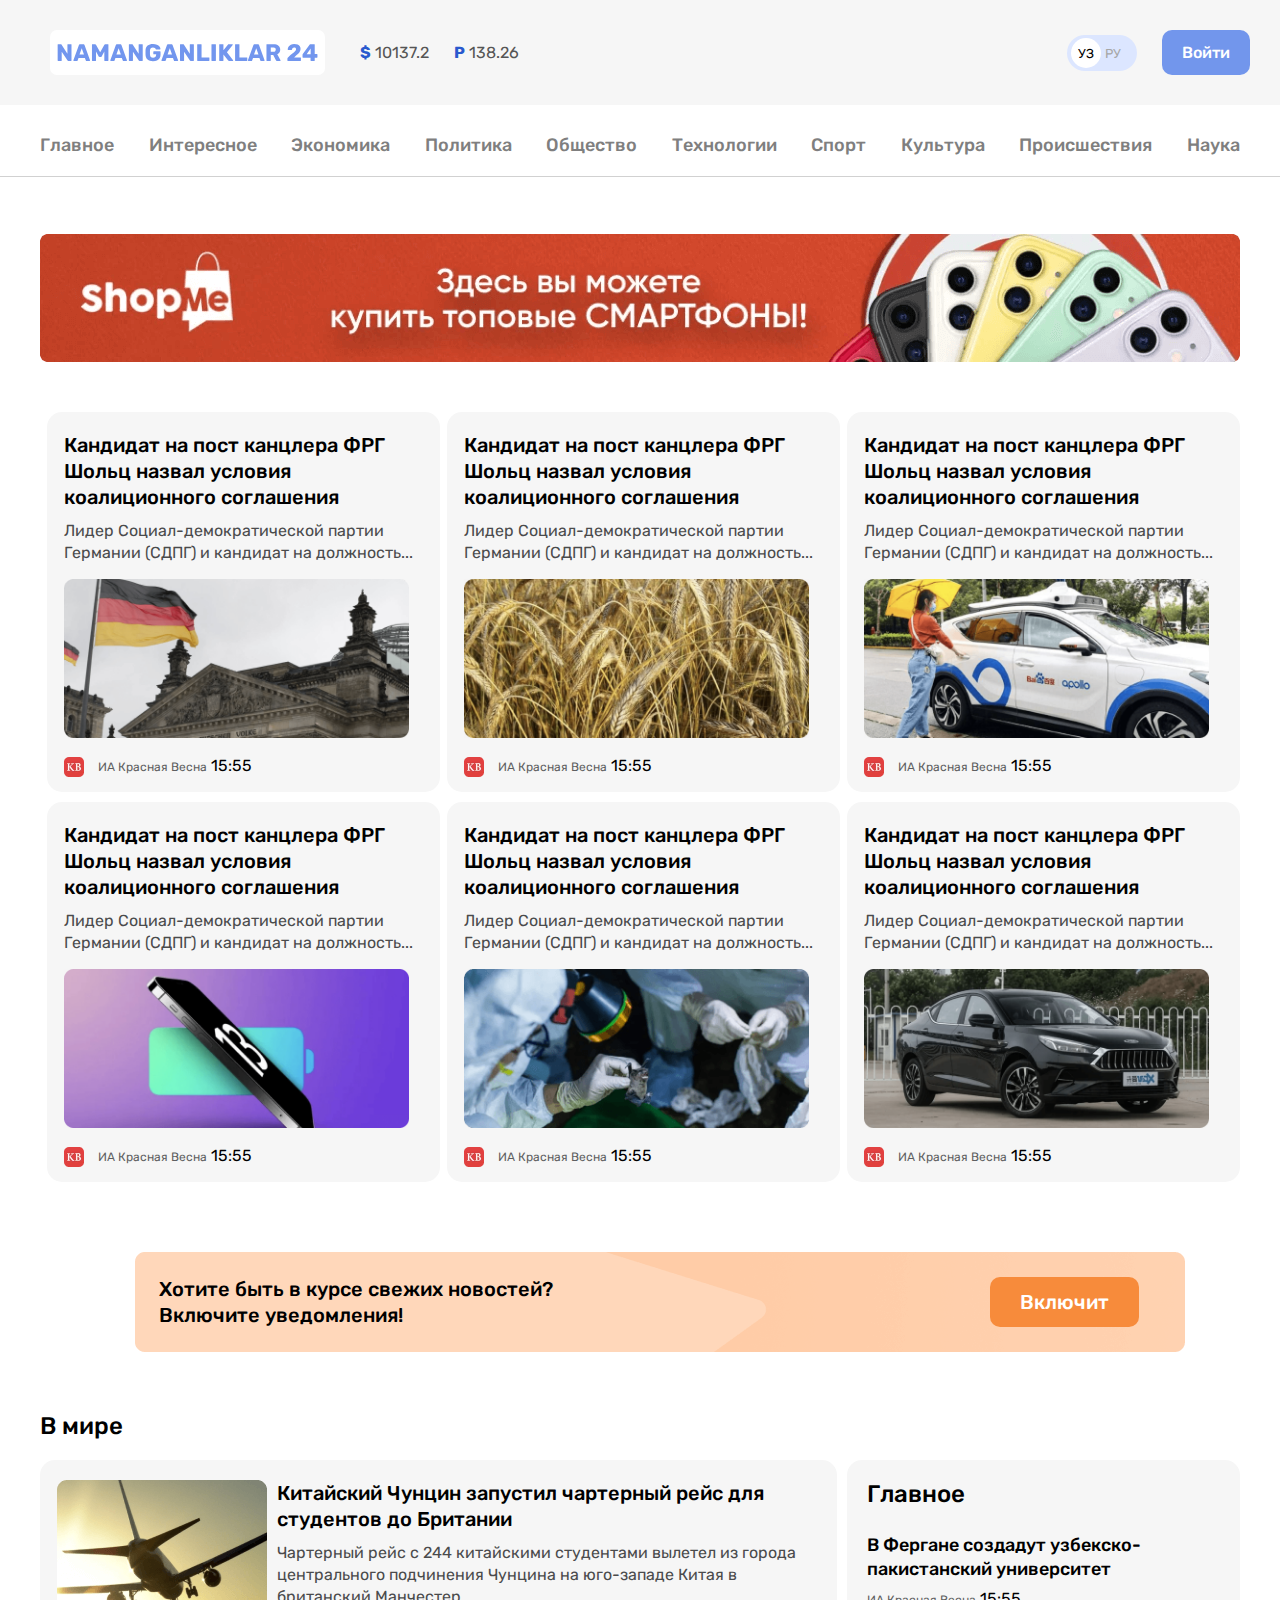
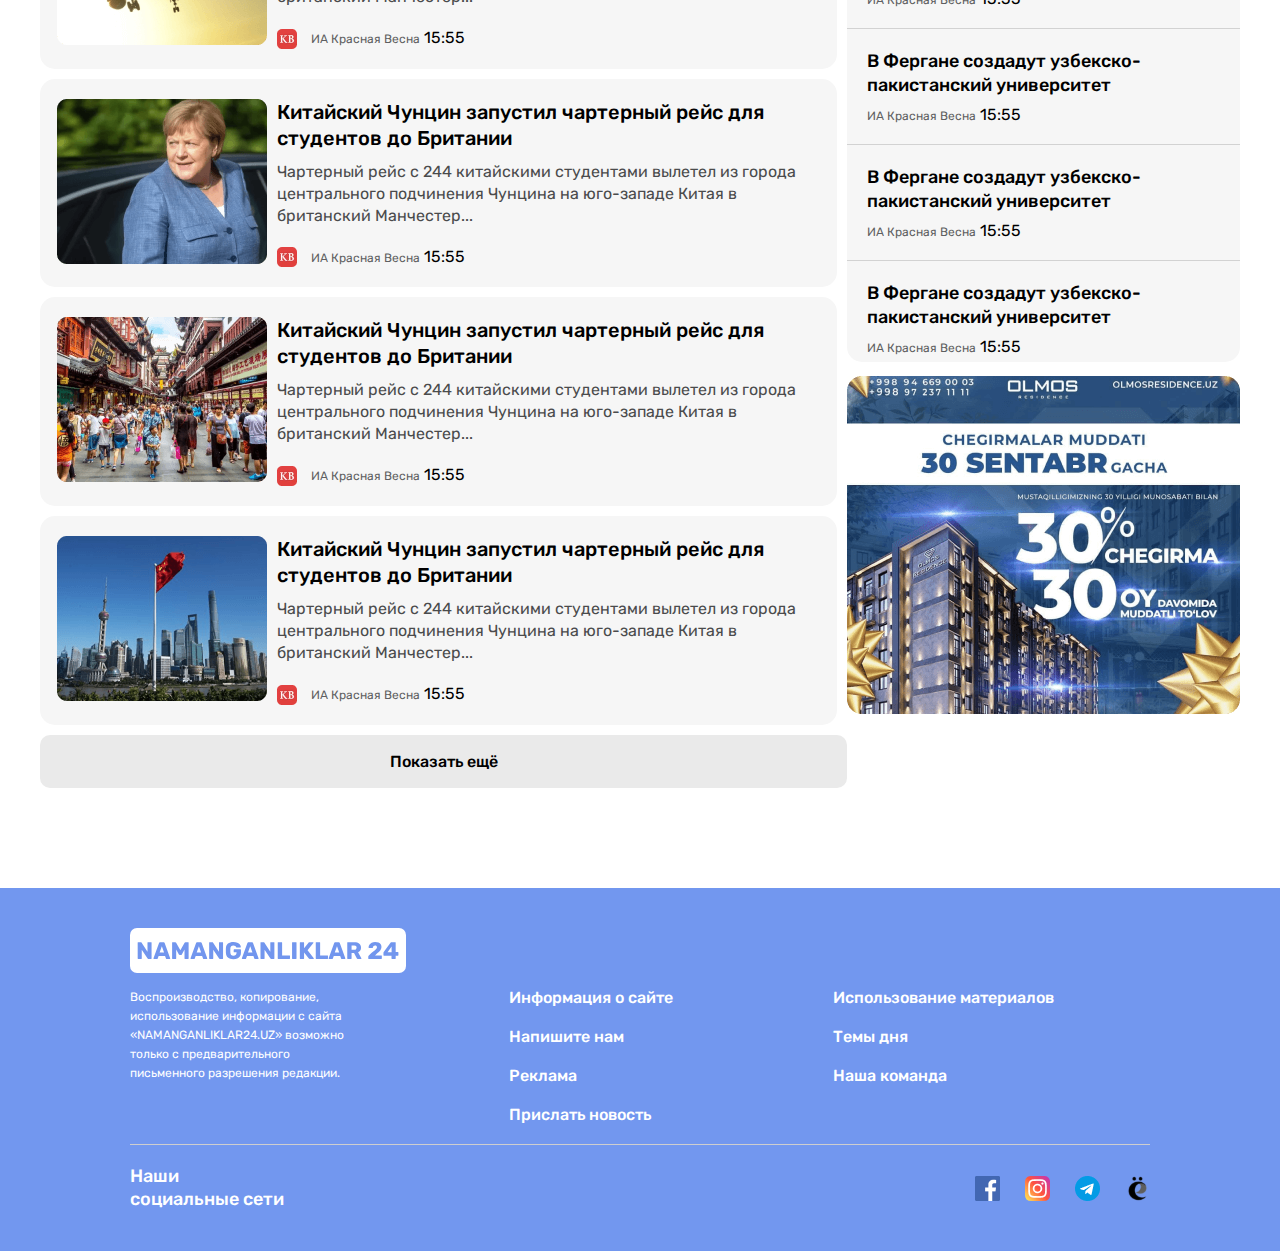
<file: index.html>
<!DOCTYPE html>
<html lang="en">

<head>
    <meta charset="UTF-8">
    <meta http-equiv="X-UA-Compatible" content="IE=edge">
    <meta name="viewport" content="width=device-width, initial-scale=1.0">
    <title>N24</title>
    <link rel="stylesheet" href="./css/namanganliklar.css">
</head>

<body>
    <h1 class="visually-hidden">Eng so'ngi yangiliklar bizning saytimizda</h1>
    <header class="header">
        <div class="header-top">
            <div class="container">
                <div class="header-top-inner">
                    <a href="./index.html" class="site-logo">
                        <img class="site-logo-img" src="./images/N24-logo.svg" width="276" height="45" alt="N24 site logo">
                    </a>
                    <ul class="currency-list">
                        <li class="currency-item">
                            <span class="currency-span">$</span> 10137.2
                        </li>
                        <li class="currency-item">
                            <span class="currency-span">P</span> 138.26
                        </li>
                    </ul>
                    <div class="languages">
                        <a class="languages-item active-languages" href="./index.html">УЗ</a>
                        <a class="languages-item" href="./index.html/ru">РУ</a>
                    </div>
                    <a class="login" href="#">Войти</a>
                </div>
            </div>
        </div>

        <div class="header-center">
            <nav>
                <div class="container">
                    <ol class="header-center-list">
                        <li class="header-center-item">
                            <a class="header-center-link" href="./index.html" target="_blank">Главное</a>
                        </li>
                        <li class="header-center-item">
                            <a class="header-center-link" href="./list.html" target="_blank">Интересное</a>
                        </li>
                        <li class="header-center-item">
                            <a class="header-center-link" href="./article.html" target="_blank">Экономика</a>
                        </li>
                        <li class="header-center-item">
                            <a class="header-center-link" href="./contact.html">Политика</a>
                        </li>
                        <li class="header-center-item">
                            <a class="header-center-link" href="#">Общество</a>
                        </li>
                        <li class="header-center-item">
                            <a class="header-center-link" href="#">Технологии</a>
                        </li>
                        <li class="header-center-item">
                            <a class="header-center-link" href="#">Спорт</a>
                        </li>
                        <li class="header-center-item">
                            <a class="header-center-link" href="#">Культура</a>
                        </li>
                        <li class="header-center-item">
                            <a class="header-center-link" href="#">Происшествия</a>
                        </li>
                        <li class="header-center-item">
                            <a class="header-center-link" href="#">Наука</a>
                        </li>
                    </ol>
                </div>
            </nav>
        </div>
        <div class="header-bottom">
            <div class="container">
                <a href="https://www.kun.uz" target="-blank">
                    <img class="header-bottom-img" src="./images/optimize.png" width="1160" height="128" alt="shopme">
                </a>
            </div>
        </div>
    </header>

    <main>
        <section class="section">
            <h2 class="visually-hidden">bizning savdo dokonimiz</h2>
            <div class="container">
                <ul class="section-list">
                    <li class="section-item">
                        <h3 class="section-sub-title">Кандидат на пост канцлера ФРГ Шольц назвал условия коалиционного соглашения</h3>
                        <p class="section-text">Лидер Социал-демократической партии Германии (СДПГ) и кандидат на должность...</p>
                        <img class="section-inner-img" src="./images/image3.png" width="345" height="159" alt="germaniya bayrogi">
                        <div class="section-bottom">
                            <img class="span-img" src="./images/image7.png" width="20" height="20" alt="icon">
                            <span class="section-span">ИА Красная Весна</span>
                            <time datetime="2008-02-14 20:00">15:55</time>
                        </div>
                    </li>
                    <li class="section-item">
                        <h3 class="section-sub-title">Кандидат на пост канцлера ФРГ Шольц назвал условия коалиционного соглашения</h3>
                        <p class="section-text">Лидер Социал-демократической партии Германии (СДПГ) и кандидат на должность...</p>
                        <img class="section-inner-img" src="./images/image2.png" width="345" height="159" alt="germaniya bayrogi">
                        <div class="section-bottom">
                            <img class="span-img" src="./images/image7.png" width="20" height="20" alt="icon">
                            <span class="section-span">ИА Красная Весна</span>
                            <time datetime="2008-02-14 20:00">15:55</time>
                        </div>
                    </li>
                    <li class="section-item">
                        <h3 class="section-sub-title">Кандидат на пост канцлера ФРГ Шольц назвал условия коалиционного соглашения</h3>
                        <p class="section-text">Лидер Социал-демократической партии Германии (СДПГ) и кандидат на должность...</p>
                        <img class="section-inner-img" src="./images/image4.png" width="345" height="159" alt="germaniya bayrogi">
                        <div class="section-bottom">
                            <img class="span-img" src="./images/image7.png" width="20" height="20" alt="icon">
                            <span class="section-span">ИА Красная Весна</span>
                            <time datetime="2008-02-14 20:00">15:55</time>
                        </div>
                    </li>
                    <li class="section-item">
                        <h3 class="section-sub-title">Кандидат на пост канцлера ФРГ Шольц назвал условия коалиционного соглашения</h3>
                        <p class="section-text">Лидер Социал-демократической партии Германии (СДПГ) и кандидат на должность...</p>
                        <img class="section-inner-img" src="./images/image6.png" width="345" height="159" alt="germaniya bayrogi">
                        <div class="section-bottom">
                            <img class="span-img" src="./images/image7.png" width="20" height="20" alt="icon">
                            <span class="section-span">ИА Красная Весна</span>
                            <time datetime="2008-02-14 20:00">15:55</time>
                        </div>
                    </li>
                    <li class="section-item">
                        <h3 class="section-sub-title">Кандидат на пост канцлера ФРГ Шольц назвал условия коалиционного соглашения</h3>
                        <p class="section-text">Лидер Социал-демократической партии Германии (СДПГ) и кандидат на должность...</p>
                        <img class="section-inner-img" src="./images/image1.png" width="345" height="159" alt="germaniya bayrogi">
                        <div class="section-bottom">
                            <img class="span-img" src="./images/image7.png" width="20" height="20" alt="icon">
                            <span class="section-span">ИА Красная Весна</span>
                            <time datetime="2008-02-14 20:00">15:55</time>
                        </div>
                    </li>
                    <li class="section-item">
                        <h3 class="section-sub-title">Кандидат на пост канцлера ФРГ Шольц назвал условия коалиционного соглашения</h3>
                        <p class="section-text">Лидер Социал-демократической партии Германии (СДПГ) и кандидат на должность...</p>
                        <img class="section-inner-img" src="./images/image5.png" width="345" height="159" alt="germaniya bayrogi">
                        <div class="section-bottom">
                            <img class="span-img" src="./images/image7.png" width="20" height="20" alt="icon">
                            <span class="section-span">ИА Красная Весна</span>
                            <time datetime="2008-02-14 20:00">15:55</time>
                        </div>
                    </li>
                </ul>
            </div>
            <div class="v-kurse ">
                <div class="container ">
                    <div class="kurse">
                        <h4 class="v-kurse-title">Хотите быть в курсе свежих новостей?
                            <br> Включите уведомления!
                        </h4>
                        <a class="v-kurse-link " href=".">
                            Включит 
                        </a>
                    </div>
                </div>
            </div>
        </section>
        <section class="card">
            <div class="container">
                <h4 class="card-title">В мире</h4>
                <div class="card-inner">
                    <div class="card-right">
                        <ul class="card-right-list">
                            <li class="card-right-item">
                                <img class="card-img" src="./images/5.png" width="210" height="165" alt="samolyot">
                                <div class="right">
                                    <h4 class="card-inner-title"><a href="#" class="card-inner-title">Китайский Чунцин запустил чартерный рейс для студентов до Британии</a></h4>
                                    <p class="card-inner-text">Чартерный рейс с 244 китайскими студентами вылетел из города центрального подчинения Чунцина на юго-западе Китая в британский Манчестер...</p>
                                    <div class="div">
                                        <img class="span-img " src="./images/image7.png " width="20" height="20" alt="icon ">
                                        <span class="section-span">ИА Красная Весна</span>
                                        <time datetime="2008-02-14 20:00">15:55</time>
                                    </div>
                                </div>
                            </li>
                            <li class="card-right-item">
                                <img class="card-img" src="./images/imagee.png" width="210" height="165" alt="samolyot">
                                <div class="right">
                                    <h4 class="card-inner-title"><a href="#" class="card-inner-title">Китайский Чунцин запустил чартерный рейс для студентов до Британии</a></h4>
                                    <p class="card-inner-text">Чартерный рейс с 244 китайскими студентами вылетел из города центрального подчинения Чунцина на юго-западе Китая в британский Манчестер...</p>
                                    <div class="div">
                                        <img class="span-img " src="./images/image7.png " width="20" height="20" alt="icon ">
                                        <span class="section-span">ИА Красная Весна</span>
                                        <time datetime="2008-02-14 20:00">15:55</time>
                                    </div>
                                </div>
                            </li>
                            <li class="card-right-item">
                                <img class="card-img" src="./images/7.png" width="210" height="165" alt="samolyot">
                                <div class="right">
                                    <h4 class="card-inner-title"><a href="#" class="card-inner-title">Китайский Чунцин запустил чартерный рейс для студентов до Британии</a></h4>
                                    <p class="card-inner-text">Чартерный рейс с 244 китайскими студентами вылетел из города центрального подчинения Чунцина на юго-западе Китая в британский Манчестер...</p>
                                    <div class="div">
                                        <img class="span-img " src="./images/image7.png " width="20" height="20" alt="icon ">
                                        <span class="section-span">ИА Красная Весна</span>
                                        <time datetime="2008-02-14 20:00">15:55</time>
                                    </div>
                                </div>
                            </li>
                            <li class="card-right-item">
                                <img class="card-img" src="./images/yevropa.png" width="210" height="165" alt="samolyot">
                                <div class="right">
                                    <h4 class="card-inner-title"><a href="#" class="card-inner-title">Китайский Чунцин запустил чартерный рейс для студентов до Британии</a></h4>
                                    <p class="card-inner-text">Чартерный рейс с 244 китайскими студентами вылетел из города центрального подчинения Чунцина на юго-западе Китая в британский Манчестер...</p>
                                    <div class="div">
                                        <img class="span-img" src="./images/image7.png " width="20" height="20" alt="icon ">
                                        <span class="section-span ">ИА Красная Весна</span>
                                        <time datetime="2008-02-14 20:00">15:55</time>
                                    </div>
                                </div>
                            </li>
                        </ul>
                        <div class="card-right-bottom">
                            <a href="#" class="right-bottom">Показать ещё</a>
                        </div>
                    </div>
                    <div class="card-left">
                        <h4 class="card-left-title"><a href="#" class="card-left-title">Главное</a></h4>
                        <ul class="card-left-list">
                            <li class="card-left-item">
                                <a href="#" class="card-left-link">В Фергане создадут узбекско-пакистанский университет</a>
                                <div class="card-left-inner">
                                    <span class="section-span">ИА Красная Весна</span>
                                    <time datetime="2008-02-14 20:00">15:55</time>
                                </div>
                            </li>
                            <li class="card-left-item">
                                <a href="#" class="card-left-link">В Фергане создадут узбекско-пакистанский университет</a>
                                <div class="card-left-inner">
                                    <span class="section-span">ИА Красная Весна</span>
                                    <time datetime="2008-02-14 20:00">15:55</time>
                                </div>
                            </li>
                            <li class="card-left-item">
                                <a href="#" class="card-left-link">В Фергане создадут узбекско-пакистанский университет</a>
                                <div class="card-left-inner">
                                    <span class="section-span">ИА Красная Весна</span>
                                    <time datetime="2008-02-14 20:00">15:55</time>
                                </div>
                            </li>
                            <li class="card-left-item">
                                <a href="#" class="card-left-link">В Фергане создадут узбекско-пакистанский университет</a>
                                <div class="card-left-inner">
                                    <span class="section-span">ИА Красная Весна</span>
                                    <time datetime="2008-02-14 20:00">15:55</time>
                                </div>
                            </li>
                        </ul>
                        <div class="ccc">
                            <img class="img" src="./images/aksiya.png" alt="aksiya" width="393" height="338">
                        </div>
                    </div>
                </div>
            </div>
        </section>
    </main>
    <footer class="footer">
        <div class="container">
            <div class="footer-inner">
                <div class="footer-top">
                    <a href="./namanganliklar.html" class="site-logoo">
                        <img class="site-logo-imgg" src="./images/N24-logo.svg" width="276" height="45" alt="N24 site logo">
                    </a>
                </div>
                <div class="footer-center">
                    <div class="f-center-intro">
                        <p class="f-center-text">Воспроизводство, копирование, использование информации с сайта «NAMANGANLIKLAR24.UZ» возможно только с предварительного письменного разрешения редакции.
                        </p>
                    </div>
                    <ul class="f-center-list">
                        <li class="f-center-item">
                            <a class="center-link" href="#">
                                Информация о сайте
                            </a>
                        </li>
                        <li class="f-center-item">
                            <a class="center-link" href="#">
                                Напишите нам
                            </a>
                        </li>
                        <li class="f-center-item">
                            <a class="center-link" href="#">
                                Реклама
                            </a>
                        </li>
                        <li class="f-center-item">
                            <a class="center-link" href="#">
                                Прислать новость
                            </a>
                        </li>
                    </ul>
                    <ul class="f-center-list t">
                        <li class="f-center-item">
                            <a class="center-link" href="#">
                                Использование материалов
                            </a>
                        </li>
                        <li class="f-center-item">
                            <a class="center-link" href="#">
                                Темы дня
                            </a>
                        </li>
                        <li class="f-center-item">
                            <a class="center-link" href="#">
                                Наша команда
                            </a>
                        </li>
                    </ul>
                </div>
                <div class="footer-bottom">
                    <p class="f-bottom-text">Наши <br>социальные сети</p>
                    <ul class="f-bottom-list">
                        <li class="f-bottom-item">
                            <a href="" class="f-bottom-link">
                                <img src="./images/icon-facebook.png" width="25" height="25" alt="facebook icon" class="bottom-img">
                            </a>
                        </li>
                        <li class="f-bottom-item">
                            <a href="" class="f-bottom-link">
                                <img src="./images/icon-instagram.png" width="25" height="25" alt="facebook icon" class="bottom-img">
                            </a>
                        </li>
                        <li class="f-bottom-item">
                            <a href="" class="f-bottom-link">
                                <img src="./images/icon-telegram.png" width="25" height="25" alt="facebook icon" class="bottom-img">
                            </a>
                        </li>
                        <li class="f-bottom-item m">
                            <a href="" class="f-bottom-link">
                                <img src="./images/icon.svg" width="25" height="25" alt="facebook icon" class="bottom-img">
                            </a>
                        </li>
                    </ul>
                </div>
            </div>
        </div>
    </footer>
</body>

</html>
</file>
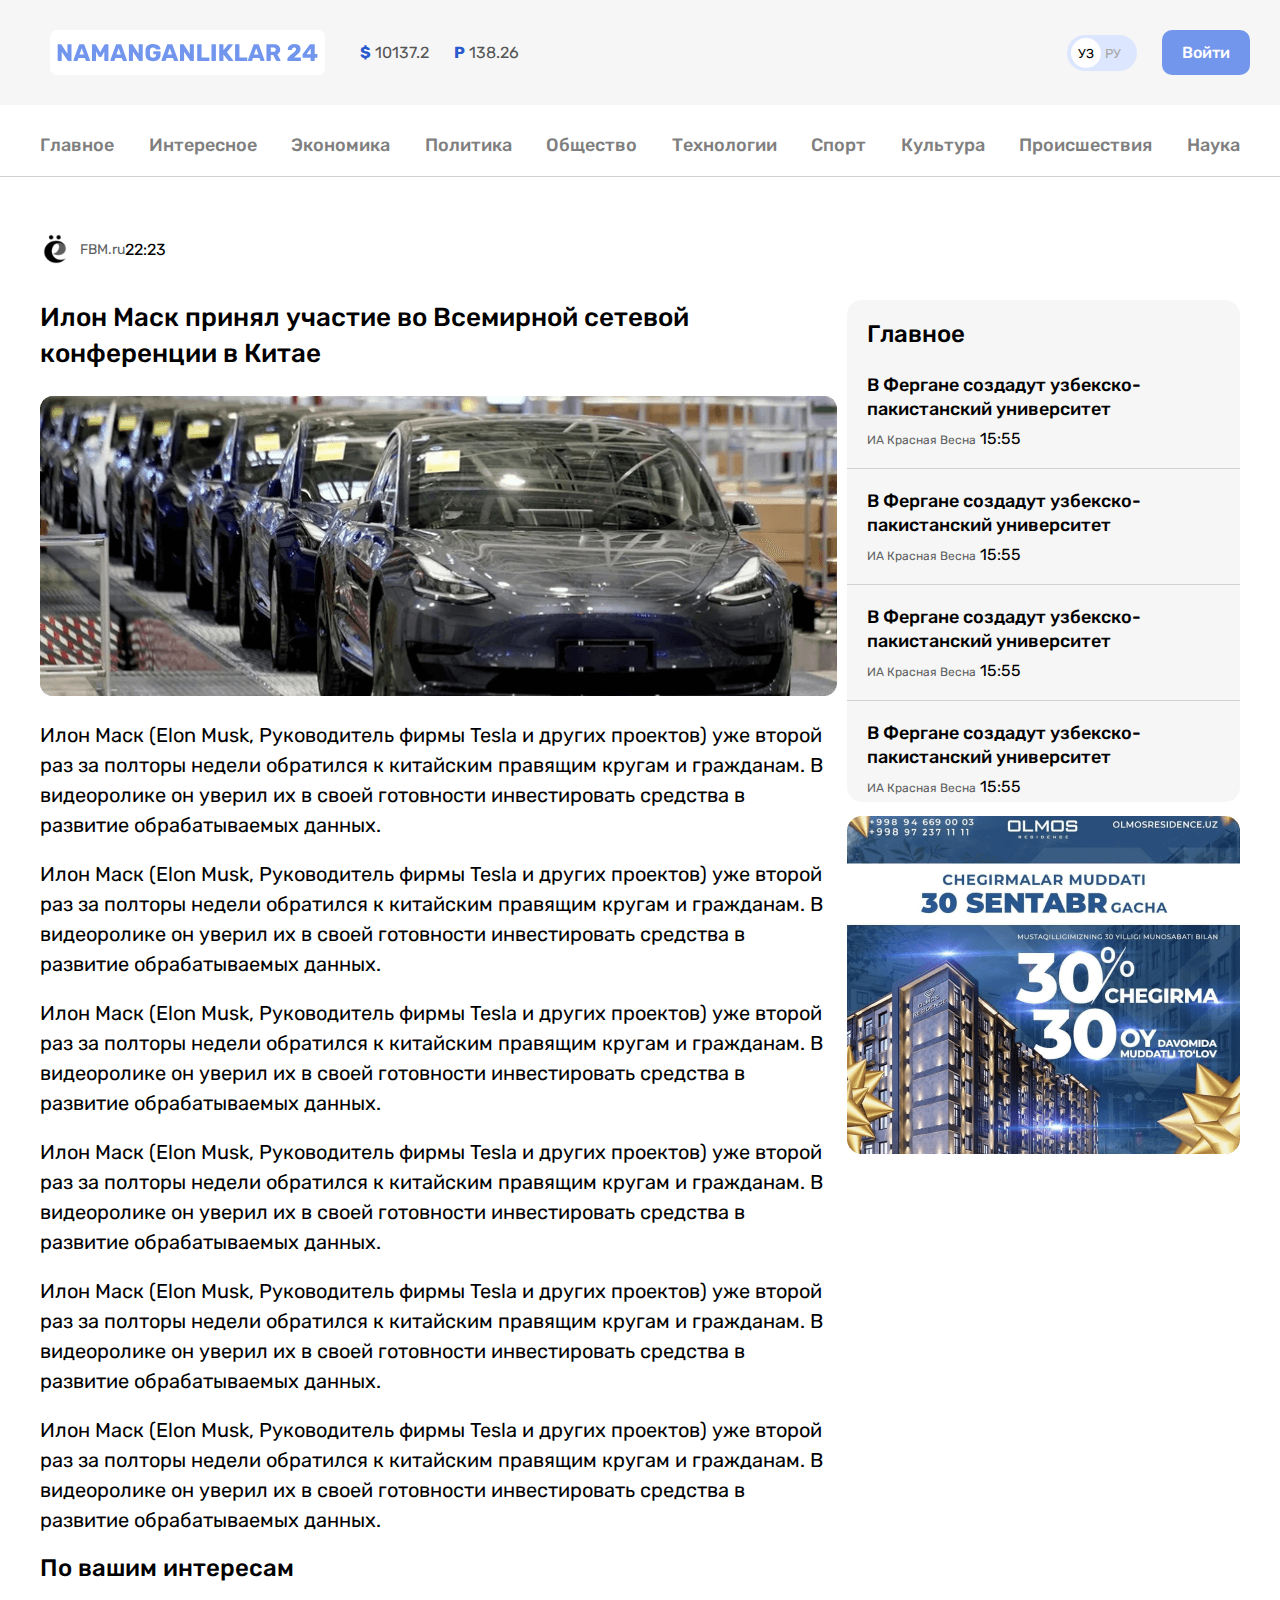
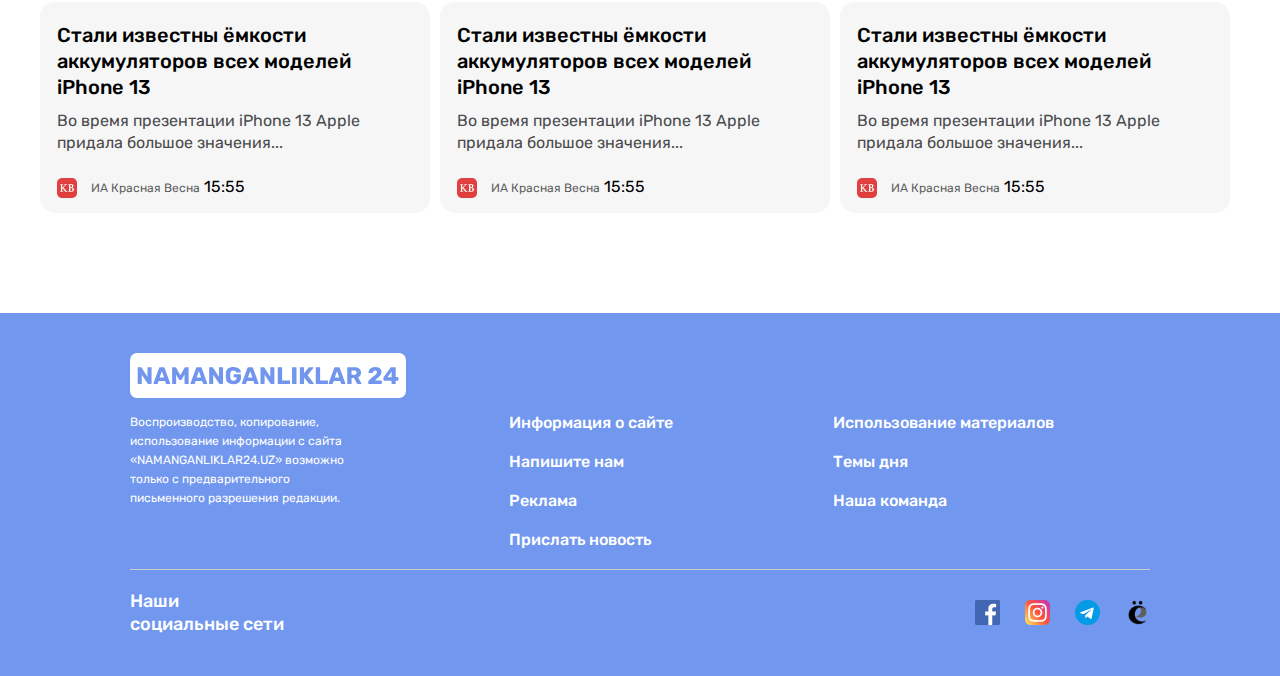
<file: article.html>
<!DOCTYPE html>
<html lang="en">

<head>
    <meta charset="UTF-8">
    <meta http-equiv="X-UA-Compatible" content="IE=edge">
    <meta name="viewport" content="width=device-width, initial-scale=1.0">
    <title>Article</title>
    <link rel="stylesheet" href="./css/namanganliklar.css">
</head>

<body>
    <h1 class="visually-hidden">Eng so'ngi yangiliklar bizning saytimizda</h1>
    <header class="header">
        <div class="header-top">
            <div class="container">
                <div class="header-top-inner">
                    <a href="./index.html" class="site-logo">
                        <img class="site-logo-img" src="./images/N24-logo.svg" width="276" height="45" alt="N24 site logo">
                    </a>
                    <ul class="currency-list">
                        <li class="currency-item">
                            <span class="currency-span">$</span> 10137.2
                        </li>
                        <li class="currency-item">
                            <span class="currency-span">P</span> 138.26
                        </li>
                    </ul>
                    <div class="languages">
                        <a class="languages-item active-languages" href="./index.html">УЗ</a>
                        <a class="languages-item" href="./index.html">РУ</a>
                    </div>
                    <a class="login" href="#">Войти</a>
                </div>
            </div>
        </div>

        <div class="header-center">
            <nav>
                <div class="container">
                    <ol class="header-center-list">
                        <li class="header-center-item">
                            <a class="header-center-link" href="./index.html" target="_blank">Главное</a>
                        </li>
                        <li class="header-center-item">
                            <a class="header-center-link" href="./list.html" target="_blank">Интересное</a>
                        </li>
                        <li class="header-center-item">
                            <a class="header-center-link" href="./article.html" target="_blank">Экономика</a>
                        </li>
                        <li class="header-center-item">
                            <a class="header-center-link" href="./contact.html">Политика</a>
                        </li>
                        <li class="header-center-item">
                            <a class="header-center-link" href="#">Общество</a>
                        </li>
                        <li class="header-center-item">
                            <a class="header-center-link" href="#">Технологии</a>
                        </li>
                        <li class="header-center-item">
                            <a class="header-center-link" href="#">Спорт</a>
                        </li>
                        <li class="header-center-item">
                            <a class="header-center-link" href="#">Культура</a>
                        </li>
                        <li class="header-center-item">
                            <a class="header-center-link" href="#">Происшествия</a>
                        </li>
                        <li class="header-center-item">
                            <a class="header-center-link" href="#">Наука</a>
                        </li>
                    </ol>
                </div>
            </nav>
        </div>
    </header>

    <main>
        <section class="article-sectioni">
            <div class="container">
                <div class="bolim">
                    <img src="./images/icon.svg" width="30" height="30" alt="iconka" class="article-icon">
                    <span class="spancha">FBM.ru</span>
                    <time datetime="2008-02-14 20:00">22:23</time>
                </div>

                <div class="wrapper-inner">
                    <div class="wrapper-right">
                        <ul class="wrapper-list">
                            <li class="wrapper-item">
                                <h3 class="wrapper-title"><a href="#" class="wrapper-title">Илон Маск принял участие во Всемирной сетевой <br>конференции в Китае</a></h3>
                            </li>
                            <li class="wrapper-item">
                                <img class="wrapper-img" src="./images/teslani-kottasi.png" width="797" height="300" alt="tesla electro car">
                            </li>
                        </ul>
                        <p class="text-tesla">Илон Маск (Elon Musk, Руководитель фирмы Tesla и других проектов) уже второй раз за полторы недели обратился к китайским правящим кругам и гражданам. В видеоролике он уверил их в своей готовности инвестировать средства в развитие
                            обрабатываемых данных.</p>
                        <br>
                        <p class="text-tesla">Илон Маск (Elon Musk, Руководитель фирмы Tesla и других проектов) уже второй раз за полторы недели обратился к китайским правящим кругам и гражданам. В видеоролике он уверил их в своей готовности инвестировать средства в развитие
                            обрабатываемых данных.</p>
                        <br>
                        <p class="text-tesla">Илон Маск (Elon Musk, Руководитель фирмы Tesla и других проектов) уже второй раз за полторы недели обратился к китайским правящим кругам и гражданам. В видеоролике он уверил их в своей готовности инвестировать средства в развитие
                            обрабатываемых данных.</p>
                        <br>
                        <p class="text-tesla">Илон Маск (Elon Musk, Руководитель фирмы Tesla и других проектов) уже второй раз за полторы недели обратился к китайским правящим кругам и гражданам. В видеоролике он уверил их в своей готовности инвестировать средства в развитие
                            обрабатываемых данных.</p>
                        <br>
                        <p class="text-tesla">Илон Маск (Elon Musk, Руководитель фирмы Tesla и других проектов) уже второй раз за полторы недели обратился к китайским правящим кругам и гражданам. В видеоролике он уверил их в своей готовности инвестировать средства в развитие
                            обрабатываемых данных.</p>
                        <br>
                        <p class="text-tesla">Илон Маск (Elon Musk, Руководитель фирмы Tesla и других проектов) уже второй раз за полторы недели обратился к китайским правящим кругам и гражданам. В видеоролике он уверил их в своей готовности инвестировать средства в развитие
                            обрабатываемых данных.</p>
                        <br>
                    </div>
                    <div class="card-left">
                        <h4 class="card-left-title"><a href="#" class="card-left-title">Главное</a></h4>
                        <ul class="card-left-list">
                            <li class="card-left-item">
                                <a href="#" class="card-left-link">В Фергане создадут узбекско-пакистанский университет</a>
                                <div class="card-left-inner">
                                    <span class="section-span">ИА Красная Весна</span>
                                    <time datetime="2008-02-14 20:00">15:55</time>
                                </div>
                            </li>
                            <li class="card-left-item">
                                <a href="#" class="card-left-link">В Фергане создадут узбекско-пакистанский университет</a>
                                <div class="card-left-inner">
                                    <span class="section-span">ИА Красная Весна</span>
                                    <time datetime="2008-02-14 20:00">15:55</time>
                                </div>
                            </li>
                            <li class="card-left-item">
                                <a href="#" class="card-left-link">В Фергане создадут узбекско-пакистанский университет</a>
                                <div class="card-left-inner">
                                    <span class="section-span">ИА Красная Весна</span>
                                    <time datetime="2008-02-14 20:00">15:55</time>
                                </div>
                            </li>
                            <li class="card-left-item">
                                <a href="#" class="card-left-link">В Фергане создадут узбекско-пакистанский университет</a>
                                <div class="card-left-inner">
                                    <span class="section-span">ИА Красная Весна</span>
                                    <time datetime="2008-02-14 20:00">15:55</time>
                                </div>
                            </li>
                        </ul>
                        <div class="ccc">
                            <img class="img" src="./images/aksiya.png" alt="aksiya" width="393" height="338">
                        </div>
                    </div>
                </div>
            </div>
        </section>
        <section class="interesting">
            <div class="container">
                <h4 class="interesting-title">
                    <a class="interesting-title" href="#">
                            По вашим интересам
                        </a>
                </h4>
                <ul class="interesting-list">
                    <li class="interesting-item">
                        <h5 class="i-sub-title">
                            <a class="i-sub-title" href="#">Стали известны ёмкости аккумуляторов всех моделей iPhone 13</a>
                        </h5>
                        <p class="i-text">Во время презентации iPhone 13 Apple придала большое значения...</p>
                        <div class="div">
                            <img class="span-img " src="./images/image7.png " width="20" height="20" alt="icon ">
                            <span class="section-span">ИА Красная Весна</span>
                            <time datetime="2008-02-14 20:00">15:55</time>
                        </div>
                    </li>
                    <li class="interesting-item">
                        <h5 class="i-sub-title">
                            <a class="i-sub-title" href="#">Стали известны ёмкости аккумуляторов всех моделей iPhone 13</a>
                        </h5>
                        <p class="i-text">Во время презентации iPhone 13 Apple придала большое значения...</p>
                        <div class="div">
                            <img class="span-img " src="./images/image7.png " width="20" height="20" alt="icon ">
                            <span class="section-span">ИА Красная Весна</span>
                            <time datetime="2008-02-14 20:00">15:55</time>
                        </div>
                    </li>
                    <li class="interesting-item">
                        <h5 class="i-sub-title">
                            <a class="i-sub-title" href="#">Стали известны ёмкости аккумуляторов всех моделей iPhone 13</a>
                        </h5>
                        <p class="i-text">Во время презентации iPhone 13 Apple придала большое значения...</p>
                        <div class="div">
                            <img class="span-img " src="./images/image7.png " width="20" height="20" alt="icon ">
                            <span class="section-span">ИА Красная Весна</span>
                            <time datetime="2008-02-14 20:00">15:55</time>
                        </div>
                    </li>
                </ul>
            </div>
        </section>
    </main>
    <footer class="footer">
        <div class="container">
            <div class="footer-inner">
                <div class="footer-top">
                    <a href="./index.html" class="site-logoo">
                        <img class="site-logo-imgg" src="./images/N24-logo.svg" width="276" height="45" alt="N24 site logo">
                    </a>
                </div>
                <div class="footer-center">
                    <div class="f-center-intro">
                        <p class="f-center-text">Воспроизводство, копирование, использование информации с сайта «NAMANGANLIKLAR24.UZ» возможно только с предварительного письменного разрешения редакции.
                        </p>
                    </div>
                    <ul class="f-center-list">
                        <li class="f-center-item">
                            <a class="center-link" href="#">
                                    Информация о сайте
                                </a>
                        </li>
                        <li class="f-center-item">
                            <a class="center-link" href="#">
                                    Напишите нам
                                </a>
                        </li>
                        <li class="f-center-item">
                            <a class="center-link" href="#">
                                    Реклама
                                </a>
                        </li>
                        <li class="f-center-item">
                            <a class="center-link" href="#">
                                    Прислать новость
                                </a>
                        </li>
                    </ul>
                    <ul class="f-center-list t">
                        <li class="f-center-item">
                            <a class="center-link" href="#">
                                    Использование материалов
                                </a>
                        </li>
                        <li class="f-center-item">
                            <a class="center-link" href="#">
                                    Темы дня
                                </a>
                        </li>
                        <li class="f-center-item">
                            <a class="center-link" href="#">
                                    Наша команда
                                </a>
                        </li>
                    </ul>
                </div>
                <div class="footer-bottom">
                    <p class="f-bottom-text">Наши <br>социальные сети</p>
                    <ul class="f-bottom-list">
                        <li class="f-bottom-item">
                            <a href="" class="f-bottom-link">
                                <img src="./images/icon-facebook.png" width="25" height="25" alt="facebook icon" class="bottom-img">
                            </a>
                        </li>
                        <li class="f-bottom-item">
                            <a href="" class="f-bottom-link">
                                <img src="./images/icon-instagram.png" width="25" height="25" alt="facebook icon" class="bottom-img">
                            </a>
                        </li>
                        <li class="f-bottom-item">
                            <a href="" class="f-bottom-link">
                                <img src="./images/icon-telegram.png" width="25" height="25" alt="facebook icon" class="bottom-img">
                            </a>
                        </li>
                        <li class="f-bottom-item m">
                            <a href="" class="f-bottom-link">
                                <img src="./images/icon.svg" width="25" height="25" alt="facebook icon" class="bottom-img">
                            </a>
                        </li>
                    </ul>
                </div>
            </div>
        </div>
    </footer>
</body>

</html>
</file>
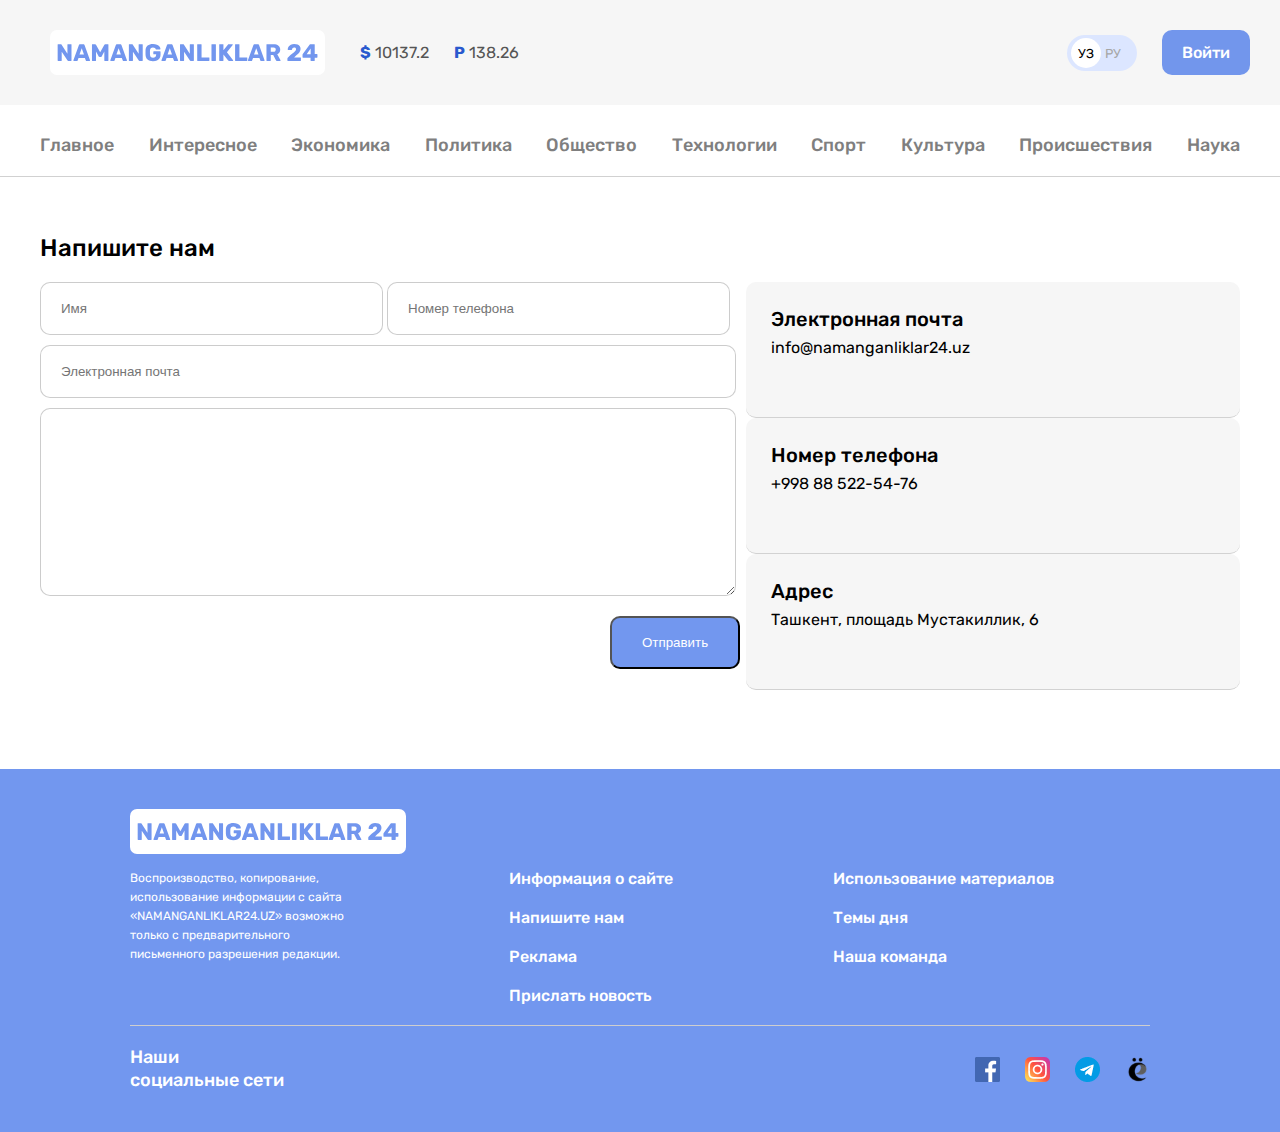
<file: contact.html>
<!DOCTYPE html>
<html lang="en">

<head>
    <meta charset="UTF-8">
    <meta http-equiv="X-UA-Compatible" content="IE=edge">
    <meta name="viewport" content="width=device-width, initial-scale=1.0">
    <title>contact</title>
    <link rel="stylesheet" href="./css/namanganliklar.css">
</head>

<body>
    <h1 class="visually-hidden">Eng so'ngi yangiliklar bizning saytimizda</h1>
    <header class="header">
        <div class="header-top">
            <div class="container">
                <div class="header-top-inner">
                    <a href="./index.html" class="site-logo">
                        <img class="site-logo-img" src="./images/N24-logo.svg" width="276" height="45" alt="N24 site logo">
                    </a>
                    <ul class="currency-list">
                        <li class="currency-item">
                            <span class="currency-span">$</span> 10137.2
                        </li>
                        <li class="currency-item">
                            <span class="currency-span">P</span> 138.26
                        </li>
                    </ul>
                    <div class="languages">
                        <a class="languages-item active-languages" href="./index.html">УЗ</a>
                        <a class="languages-item" href="./index.html/ru">РУ</a>
                    </div>
                    <a class="login" href="#">Войти</a>
                </div>
            </div>
        </div>

        <div class="header-center">
            <nav>
                <div class="container">
                    <ol class="header-center-list">
                        <li class="header-center-item">
                            <a class="header-center-link" href="./index.html" target="_blank">Главное</a>
                        </li>
                        <li class="header-center-item">
                            <a class="header-center-link" href="./list.html" target="_blank">Интересное</a>
                        </li>
                        <li class="header-center-item">
                            <a class="header-center-link" href="./article.html" target="_blank">Экономика</a>
                        </li>
                        <li class="header-center-item">
                            <a class="header-center-link" href="./contact.html">Политика</a>
                        </li>
                        <li class="header-center-item">
                            <a class="header-center-link" href="#">Общество</a>
                        </li>
                        <li class="header-center-item">
                            <a class="header-center-link" href="#">Технологии</a>
                        </li>
                        <li class="header-center-item">
                            <a class="header-center-link" href="#">Спорт</a>
                        </li>
                        <li class="header-center-item">
                            <a class="header-center-link" href="#">Культура</a>
                        </li>
                        <li class="header-center-item">
                            <a class="header-center-link" href="#">Происшествия</a>
                        </li>
                        <li class="header-center-item">
                            <a class="header-center-link" href="#">Наука</a>
                        </li>
                    </ol>
                </div>
            </nav>
        </div>
    </header>
    <main>
        <section>
            <div class="container">
                <h3 class="contact-title">Напишите нам</h3>
                <div class="contact-intro">
                    <div class="contact-right">
                        <form action="https://echo.htmlacademy.ru" method="POST">
                            <input class="imput-clas" type="text" name="Имя" placeholder="Имя">

                            <input class="imput-clas" type="tel" placeholder="Номер телефона">

                            <input class="imput-class" type="email" placeholder="Электронная почта">

                            <textarea class="imput-classs" name="messages" cols="85" rows="10"></textarea>

                            <button type="submit" class="button">Отправить</button>
                        </form>
                    </div>
                    <div class="contact-left">
                        <ul class="contact-left-list">
                            <li class="contact-item">
                                <h3 class="contact-list-title">
                                    <a href="#" class="contact-list-title">Электронная почта</a></h3>
                                <p class="c-l-text">info@namanganliklar24.uz</p>
                            </li>
                            <li class="contact-item">
                                <h3 class="contact-list-title">
                                    <a href="#" class="contact-list-title">Номер телефона</a></h3>
                                <p class="c-l-text">+998 88 522-54-76</p>
                            </li>
                            <li class="contact-item">
                                <h3 class="contact-list-title">
                                    <a href="#" class="contact-list-title">Адрес</a></h3>
                                <p class="c-l-text">Ташкент, площадь Мустакиллик, 6 </p>
                            </li>
                        </ul>
                    </div>
                </div>
            </div>
        </section>
    </main>
    <footer class="footer">
        <div class="container">
            <div class="footer-inner">
                <div class="footer-top">
                    <a href="./index.html" class="site-logoo">
                        <img class="site-logo-imgg" src="./images/N24-logo.svg" width="276" height="45" alt="N24 site logo">
                    </a>
                </div>
                <div class="footer-center">
                    <div class="f-center-intro">
                        <p class="f-center-text">Воспроизводство, копирование, использование информации с сайта «NAMANGANLIKLAR24.UZ» возможно только с предварительного письменного разрешения редакции.
                        </p>
                    </div>
                    <ul class="f-center-list">
                        <li class="f-center-item">
                            <a class="center-link" href="#">
                              Информация о сайте
                          </a>
                        </li>
                        <li class="f-center-item">
                            <a class="center-link" href="#">
                              Напишите нам
                          </a>
                        </li>
                        <li class="f-center-item">
                            <a class="center-link" href="#">
                              Реклама
                          </a>
                        </li>
                        <li class="f-center-item">
                            <a class="center-link" href="#">
                              Прислать новость
                          </a>
                        </li>
                    </ul>
                    <ul class="f-center-list t">
                        <li class="f-center-item">
                            <a class="center-link" href="#">
                              Использование материалов
                          </a>
                        </li>
                        <li class="f-center-item">
                            <a class="center-link" href="#">
                              Темы дня
                          </a>
                        </li>
                        <li class="f-center-item">
                            <a class="center-link" href="#">
                              Наша команда
                          </a>
                        </li>
                    </ul>
                </div>
                <div class="footer-bottom">
                    <p class="f-bottom-text">Наши <br>социальные сети</p>
                    <ul class="f-bottom-list">
                        <li class="f-bottom-item">
                            <a href="" class="f-bottom-link">
                                <img src="./images/icon-facebook.png" width="25" height="25" alt="facebook icon" class="bottom-img">
                            </a>
                        </li>
                        <li class="f-bottom-item">
                            <a href="" class="f-bottom-link">
                                <img src="./images/icon-instagram.png" width="25" height="25" alt="facebook icon" class="bottom-img">
                            </a>
                        </li>
                        <li class="f-bottom-item">
                            <a href="" class="f-bottom-link">
                                <img src="./images/icon-telegram.png" width="25" height="25" alt="facebook icon" class="bottom-img">
                            </a>
                        </li>
                        <li class="f-bottom-item m">
                            <a href="" class="f-bottom-link">
                                <img src="./images/icon.svg" width="25" height="25" alt="facebook icon" class="bottom-img">
                            </a>
                        </li>
                    </ul>
                </div>
            </div>
        </div>
    </footer>
</body>

</html>
</file>
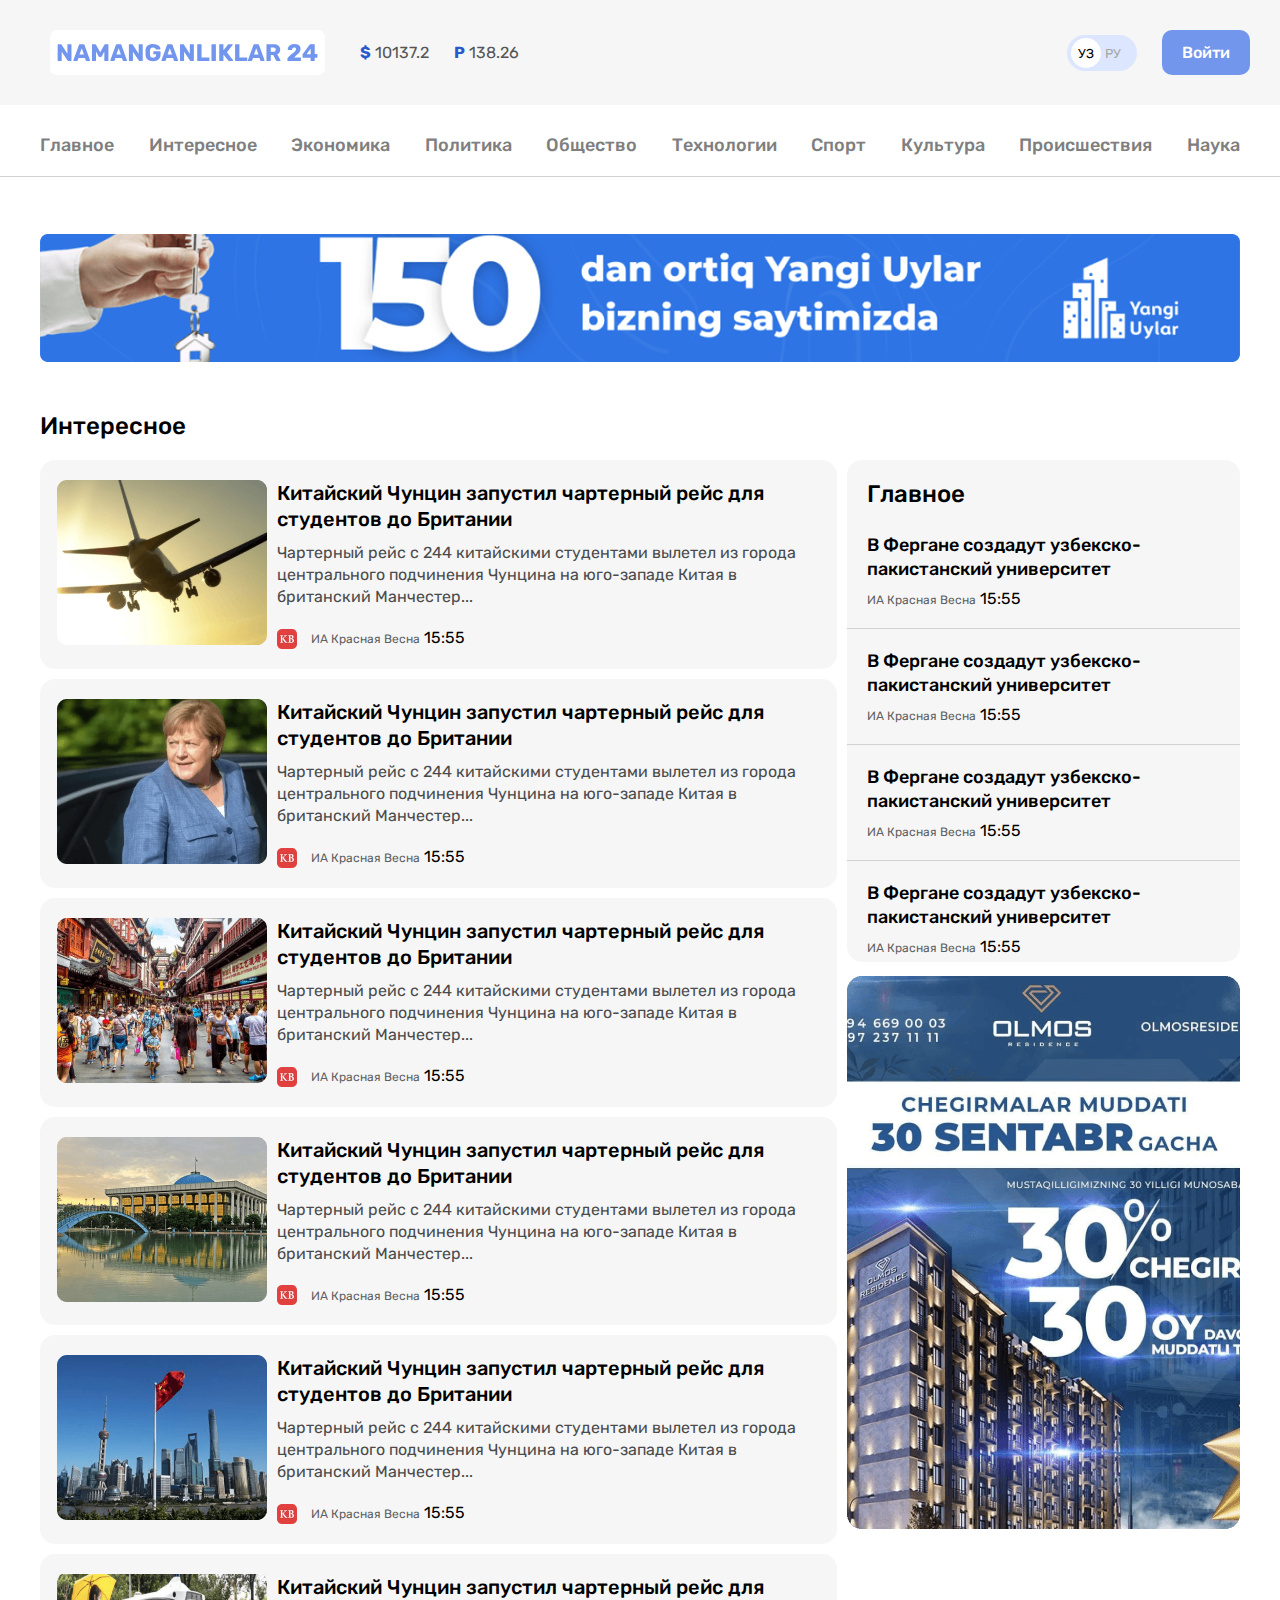
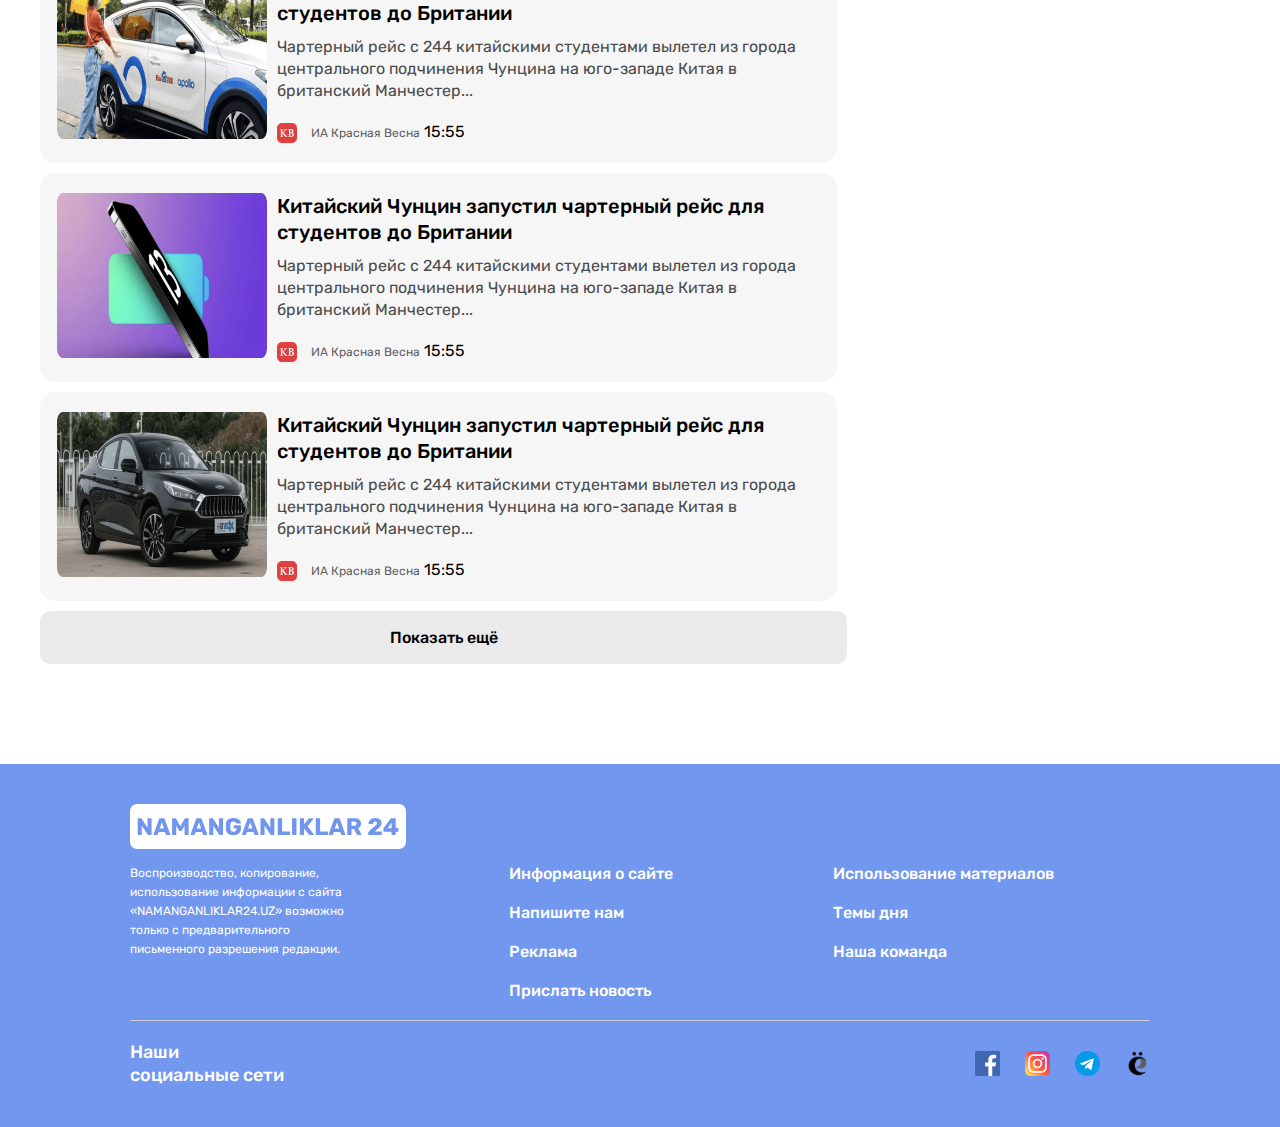
<file: list.html>
<!DOCTYPE html>
<html lang="en">

<head>
    <meta charset="UTF-8">
    <meta http-equiv="X-UA-Compatible" content="IE=edge">
    <meta name="viewport" content="width=device-width, initial-scale=1.0">
    <title>list</title>
    <link rel="stylesheet" href="./css/namanganliklar.css">
</head>

<body>
    <h1 class="visually-hidden">Eng so'ngi yangiliklar bizning saytimizda</h1>
    <header class="header">
        <div class="header-top">
            <div class="container">
                <div class="header-top-inner">
                    <a href="./index.html" class="site-logo">
                        <img class="site-logo-img" src="./images/N24-logo.svg" width="276" height="45" alt="N24 site logo">
                    </a>
                    <ul class="currency-list">
                        <li class="currency-item">
                            <span class="currency-span">$</span> 10137.2
                        </li>
                        <li class="currency-item">
                            <span class="currency-span">P</span> 138.26
                        </li>
                    </ul>
                    <div class="languages">
                        <a class="languages-item active-languages" href="./index.html">УЗ</a>
                        <a class="languages-item" href="./index.html">РУ</a>
                    </div>
                    <a class="login" href="#">Войти</a>
                </div>
            </div>
        </div>

        <div class="header-center">
            <nav>
                <div class="container">
                    <ol class="header-center-list">
                        <li class="header-center-item">
                            <a class="header-center-link" href="./index.html" target="_blank">Главное</a>
                        </li>
                        <li class="header-center-item">
                            <a class="header-center-link" href="./list.html" target="_blank">Интересное</a>
                        </li>
                        <li class="header-center-item">
                            <a class="header-center-link" href="./article.html" target="_blank">Экономика</a>
                        </li>
                        <li class="header-center-item">
                            <a class="header-center-link" href="./contact.html">Политика</a>
                        </li>
                        <li class="header-center-item">
                            <a class="header-center-link" href="#">Общество</a>
                        </li>
                        <li class="header-center-item">
                            <a class="header-center-link" href="#">Технологии</a>
                        </li>
                        <li class="header-center-item">
                            <a class="header-center-link" href="#">Спорт</a>
                        </li>
                        <li class="header-center-item">
                            <a class="header-center-link" href="#">Культура</a>
                        </li>
                        <li class="header-center-item">
                            <a class="header-center-link" href="#">Происшествия</a>
                        </li>
                        <li class="header-center-item">
                            <a class="header-center-link" href="#">Наука</a>
                        </li>
                    </ol>
                </div>
            </nav>
        </div>
        <div class="header-bottom">
            <div class="container">
                <a href="https://www.kun.uz" target="_blank">
                    <img class="header-bottom-img" src="./images/list-maket.png" width="1160" height="128" alt="shopme">
                </a>
            </div>
        </div>
    </header>

    <main>
        <section class="card">
            <div class="container">
                <h4 class="card-title">Интересное</h4>
                <div class="card-inner">
                    <div class="card-right">
                        <ul class="card-right-list">
                            <li class="card-right-item">
                                <img class="card-img" src="./images/5.png" width="210" height="165" alt="samolyot">
                                <div class="right">
                                    <h4 class="card-inner-title"><a href="#" class="card-inner-title">Китайский Чунцин запустил чартерный рейс для студентов до Британии</a></h4>
                                    <p class="card-inner-text">Чартерный рейс с 244 китайскими студентами вылетел из города центрального подчинения Чунцина на юго-западе Китая в британский Манчестер...</p>
                                    <div class="div">
                                        <img class="span-img " src="./images/image7.png " width="20" height="20" alt="icon ">
                                        <span class="section-span">ИА Красная Весна</span>
                                        <time datetime="2008-02-14 20:00">15:55</time>
                                    </div>
                                </div>
                            </li>
                            <li class="card-right-item">
                                <img class="card-img" src="./images/imagee.png" width="210" height="165" alt="samolyot">
                                <div class="right">
                                    <h4 class="card-inner-title"><a href="#" class="card-inner-title">Китайский Чунцин запустил чартерный рейс для студентов до Британии</a></h4>
                                    <p class="card-inner-text">Чартерный рейс с 244 китайскими студентами вылетел из города центрального подчинения Чунцина на юго-западе Китая в британский Манчестер...</p>
                                    <div class="div">
                                        <img class="span-img " src="./images/image7.png " width="20" height="20" alt="icon ">
                                        <span class="section-span">ИА Красная Весна</span>
                                        <time datetime="2008-02-14 20:00">15:55</time>
                                    </div>
                                </div>
                            </li>
                            <li class="card-right-item">
                                <img class="card-img" src="./images/7.png" width="210" height="165" alt="samolyot">
                                <div class="right">
                                    <h4 class="card-inner-title"><a href="#" class="card-inner-title">Китайский Чунцин запустил чартерный рейс для студентов до Британии</a></h4>
                                    <p class="card-inner-text">Чартерный рейс с 244 китайскими студентами вылетел из города центрального подчинения Чунцина на юго-западе Китая в британский Манчестер...</p>
                                    <div class="div">
                                        <img class="span-img " src="./images/image7.png " width="20" height="20" alt="icon ">
                                        <span class="section-span">ИА Красная Весна</span>
                                        <time datetime="2008-02-14 20:00">15:55</time>
                                    </div>
                                </div>
                            </li>
                            <li class="card-right-item">
                                <img class="card-img" src="./images/oliy-majlis.png" width="210" height="165" alt="samolyot">
                                <div class="right">
                                    <h4 class="card-inner-title"><a href="#" class="card-inner-title">Китайский Чунцин запустил чартерный рейс для студентов до Британии</a></h4>
                                    <p class="card-inner-text">Чартерный рейс с 244 китайскими студентами вылетел из города центрального подчинения Чунцина на юго-западе Китая в британский Манчестер...</p>
                                    <div class="div">
                                        <img class="span-img" src="./images/image7.png " width="20" height="20" alt="icon ">
                                        <span class="section-span ">ИА Красная Весна</span>
                                        <time datetime="2008-02-14 20:00">15:55</time>
                                    </div>
                                </div>
                            </li>
                            <li class="card-right-item">
                                <img class="card-img" src="./images/8.png" width="210" height="165" alt="samolyot">
                                <div class="right">
                                    <h4 class="card-inner-title"><a href="#" class="card-inner-title">Китайский Чунцин запустил чартерный рейс для студентов до Британии</a></h4>
                                    <p class="card-inner-text">Чартерный рейс с 244 китайскими студентами вылетел из города центрального подчинения Чунцина на юго-западе Китая в британский Манчестер...</p>
                                    <div class="div">
                                        <img class="span-img" src="./images/image7.png " width="20" height="20" alt="icon ">
                                        <span class="section-span ">ИА Красная Весна</span>
                                        <time datetime="2008-02-14 20:00">15:55</time>
                                    </div>
                                </div>
                            </li>
                            <li class="card-right-item">
                                <img class="card-img" src="./images/image4.png" width="210" height="165" alt="samolyot">
                                <div class="right">
                                    <h4 class="card-inner-title"><a href="#" class="card-inner-title">Китайский Чунцин запустил чартерный рейс для студентов до Британии</a></h4>
                                    <p class="card-inner-text">Чартерный рейс с 244 китайскими студентами вылетел из города центрального подчинения Чунцина на юго-западе Китая в британский Манчестер...</p>
                                    <div class="div">
                                        <img class="span-img" src="./images/image7.png " width="20" height="20" alt="icon ">
                                        <span class="section-span ">ИА Красная Весна</span>
                                        <time datetime="2008-02-14 20:00">15:55</time>
                                    </div>
                                </div>
                            </li>
                            <li class="card-right-item">
                                <img class="card-img" src="./images/image6.png" width="210" height="165" alt="samolyot">
                                <div class="right">
                                    <h4 class="card-inner-title"><a href="#" class="card-inner-title">Китайский Чунцин запустил чартерный рейс для студентов до Британии</a></h4>
                                    <p class="card-inner-text">Чартерный рейс с 244 китайскими студентами вылетел из города центрального подчинения Чунцина на юго-западе Китая в британский Манчестер...</p>
                                    <div class="div">
                                        <img class="span-img" src="./images/image7.png " width="20" height="20" alt="icon ">
                                        <span class="section-span ">ИА Красная Весна</span>
                                        <time datetime="2008-02-14 20:00">15:55</time>
                                    </div>
                                </div>
                            </li>
                            <li class="card-right-item">
                                <img class="card-img" src="./images/image5.png" width="210" height="165" alt="samolyot">
                                <div class="right">
                                    <h4 class="card-inner-title"><a href="#" class="card-inner-title">Китайский Чунцин запустил чартерный рейс для студентов до Британии</a></h4>
                                    <p class="card-inner-text">Чартерный рейс с 244 китайскими студентами вылетел из города центрального подчинения Чунцина на юго-западе Китая в британский Манчестер...</p>
                                    <div class="div">
                                        <img class="span-img" src="./images/image7.png " width="20" height="20" alt="icon ">
                                        <span class="section-span ">ИА Красная Весна</span>
                                        <time datetime="2008-02-14 20:00">15:55</time>
                                    </div>
                                </div>
                            </li>
                        </ul>
                        <div class="card-right-bottom">
                            <a href="#" class="right-bottom">Показать ещё</a>
                        </div>
                    </div>
                    <div class="card-left">
                        <h4 class="card-left-title"><a href="#" class="card-left-title">Главное</a></h4>
                        <ul class="card-left-list">
                            <li class="card-left-item">
                                <a href="#" class="card-left-link">В Фергане создадут узбекско-пакистанский университет</a>
                                <div class="card-left-inner">
                                    <span class="section-span">ИА Красная Весна</span>
                                    <time datetime="2008-02-14 20:00">15:55</time>
                                </div>
                            </li>
                            <li class="card-left-item">
                                <a href="#" class="card-left-link">В Фергане создадут узбекско-пакистанский университет</a>
                                <div class="card-left-inner">
                                    <span class="section-span">ИА Красная Весна</span>
                                    <time datetime="2008-02-14 20:00">15:55</time>
                                </div>
                            </li>
                            <li class="card-left-item">
                                <a href="#" class="card-left-link">В Фергане создадут узбекско-пакистанский университет</a>
                                <div class="card-left-inner">
                                    <span class="section-span">ИА Красная Весна</span>
                                    <time datetime="2008-02-14 20:00">15:55</time>
                                </div>
                            </li>
                            <li class="card-left-item">
                                <a href="#" class="card-left-link">В Фергане создадут узбекско-пакистанский университет</a>
                                <div class="card-left-inner">
                                    <span class="section-span">ИА Красная Весна</span>
                                    <time datetime="2008-02-14 20:00">15:55</time>
                                </div>
                            </li>
                        </ul>
                        <div class="ccc">
                            <img class="img" src="./images/olmosi-kottasi.png" alt="aksiya" width="393" height="553">
                        </div>
                    </div>
                </div>
            </div>
        </section>
    </main>

    <footer class="footer">
        <div class="container">
            <div class="footer-inner">
                <div class="footer-top">
                    <a href="./index.html" class="site-logoo">
                        <img class="site-logo-imgg" src="./images/N24-logo.svg" width="276" height="45" alt="N24 site logo">
                    </a>
                </div>
                <div class="footer-center">
                    <div class="f-center-intro">
                        <p class="f-center-text">Воспроизводство, копирование, использование информации с сайта «NAMANGANLIKLAR24.UZ» возможно только с предварительного письменного разрешения редакции.
                        </p>
                    </div>
                    <ul class="f-center-list">
                        <li class="f-center-item">
                            <a class="center-link" href="#">
                              Информация о сайте
                          </a>
                        </li>
                        <li class="f-center-item">
                            <a class="center-link" href="#">
                              Напишите нам
                          </a>
                        </li>
                        <li class="f-center-item">
                            <a class="center-link" href="#">
                              Реклама
                          </a>
                        </li>
                        <li class="f-center-item">
                            <a class="center-link" href="#">
                              Прислать новость
                          </a>
                        </li>
                    </ul>
                    <ul class="f-center-list t">
                        <li class="f-center-item">
                            <a class="center-link" href="#">
                              Использование материалов
                          </a>
                        </li>
                        <li class="f-center-item">
                            <a class="center-link" href="#">
                              Темы дня
                          </a>
                        </li>
                        <li class="f-center-item">
                            <a class="center-link" href="#">
                              Наша команда
                          </a>
                        </li>
                    </ul>
                </div>
                <div class="footer-bottom">
                    <p class="f-bottom-text">Наши <br>социальные сети</p>
                    <ul class="f-bottom-list">
                        <li class="f-bottom-item">
                            <a href="" class="f-bottom-link">
                                <img src="./images/icon-facebook.png" width="25" height="25" alt="facebook icon" class="bottom-img">
                            </a>
                        </li>
                        <li class="f-bottom-item">
                            <a href="" class="f-bottom-link">
                                <img src="./images/icon-instagram.png" width="25" height="25" alt="facebook icon" class="bottom-img">
                            </a>
                        </li>
                        <li class="f-bottom-item">
                            <a href="" class="f-bottom-link">
                                <img src="./images/icon-telegram.png" width="25" height="25" alt="facebook icon" class="bottom-img">
                            </a>
                        </li>
                        <li class="f-bottom-item m">
                            <a href="" class="f-bottom-link">
                                <img src="./images/icon.svg" width="25" height="25" alt="facebook icon" class="bottom-img">
                            </a>
                        </li>
                    </ul>
                </div>
            </div>
        </div>
    </footer>
</body>

</html>
</file>
<file: css/namanganliklar.css>
@font-face {
                        font-family: 'Rubik';
                        font-style: normal;
                        font-weight: 400;
                        font-display: swap;
                        src: url('../fonts/rubik-v19-latin_cyrillic-regular.woff2') format('woff2'), url('../fonts/rubik-v19-latin_cyrillic-regular.woff') format('woff');
                    }
                    
                    @font-face {
                        font-family: 'Rubik';
                        font-style: normal;
                        font-weight: 500;
                        font-display: swap;
                        src: url('../fonts/rubik-v19-latin_cyrillic-500.woff2') format('woff2'), url('../fonts/rubik-v19-latin_cyrillic-500.woff') format('woff');
                    }
                    
                    @font-face {
                        font-family: 'Rubik';
                        font-style: normal;
                        font-weight: 700;
                        font-display: swap;
                        src: url('../fonts/rubik-v19-latin_cyrillic-700.woff2') format('woff2'), url('../fonts/rubik-v19-latin_cyrillic-700.woff') format('woff');
                    }
                    
                    * {
                        box-sizing: border-box;
                    }
                    
                    a {
                        text-decoration: none;
                    }
                    
                    .visually-hidden {
                        position: absolute;
                        width: 1px;
                        height: 1px;
                        margin: -1px;
                        padding: 0;
                        overflow: hidden;
                        border: 0;
                        clip: rect(0 0 0 0);
                    }
                    
                    body {
                        margin: 0;
                        padding: 0;
                        font-family: "Rubik", "Arial", sans-serif;
                        background-color: #FFFFFF
                    }
                    
                    img {
                        vertical-align: middle;
                    }
                    
                    .container {
                        width: 1240px;
                        padding-right: 20px;
                        padding-left: 20px;
                        margin: 0 auto;
                    }
                    
                    .header-top {
                        background-color: #f6f6f6;
                        padding: 30px;
                    }
                    
                    .header-top-inner {
                        display: flex;
                        align-items: center;
                    }
                    
                    .site-logo {
                        margin-right: 35px;
                    }
                    
                    .text-tesla {
                        margin: 0;
                        padding: 0;
                        font-weight: 400;
                        font-size: 20px;
                        line-height: 30px;
                        /* or 150% */
                        color: #000000;
                    }
                    
                    .site-logo-img {
                        width: 275px;
                        height: 45px;
                    }
                    
                    .currency-list {
                        display: flex;
                        align-items: center;
                        margin: 0;
                        padding: 0;
                        list-style: none;
                        margin-right: auto;
                    }
                    
                    .currency-item {
                        color: #555;
                        font-style: normal;
                        font-weight: 400;
                        font-size: 16px;
                        line-height: 19px;
                        margin-right: 25px;
                    }
                    
                    .currency-span {
                        color: #2959CE;
                        font-weight: 700;
                    }
                    
                    .languages {
                        width: 70px;
                        height: 36px;
                        background: #DCE6FF;
                        border-radius: 39px;
                        padding: 4px;
                        margin-right: 25px;
                    }
                    
                    .languages-item {
                        font-style: normal;
                        font-weight: 400;
                        font-size: 13px;
                        line-height: 30px;
                        color: #A6A6A6;
                        text-decoration: none;
                    }
                    
                    .active-languages {
                        width: 30px;
                        height: 30px;
                        padding: 8px 7px 7px;
                        background: #FFFFFF;
                        border-radius: 50%;
                        color: #000;
                    }
                    
                    .login {
                        background: #7296EC;
                        border-radius: 10px;
                        font-style: normal;
                        font-weight: 500;
                        font-size: 16px;
                        line-height: 19px;
                        color: #FFFFFF;
                        padding: 13px 20px;
                        text-decoration: none;
                    }
                    
                    .header-center {
                        border-bottom: 1px solid #D1D1D1;
                        margin-bottom: 57px;
                    }
                    
                    .header-center-list {
                        display: flex;
                        justify-content: space-between;
                        margin: 0;
                        padding: 0;
                        margin-top: 30px;
                        margin-bottom: 20px;
                    }
                    
                    .header-center-item {
                        list-style: none;
                    }
                    
                    .header-center-link {
                        text-decoration: none;
                        font-style: normal;
                        font-weight: 500;
                        font-size: 18px;
                        line-height: 21px;
                        text-align: center;
                        color: #7F7F7F;
                    }
                    
                    .header-bottom {
                        margin-top: 40px;
                    }
                    
                    .header-bottom-img {
                        width: 1200px;
                        height: 128px;
                        margin-bottom: 50px;
                    }
                    
                    .section-list {
                        margin: 0;
                        padding: 0;
                        display: flex;
                        align-items: center;
                        flex-wrap: wrap;
                        align-items: center;
                        list-style: none;
                        margin-bottom: 60px;
                    }
                    
                    .section-item {
                        width: 393px;
                        list-style: none;
                        margin-left: 7px;
                        margin-bottom: 10px;
                        padding: 20px 17px 15px 17px;
                        background-color: #F6F6F6;
                        border-radius: 15px;
                    }
                    
                    .section-sub-title {
                        margin: 0;
                        margin-bottom: 10px;
                        font-style: normal;
                        font-weight: 500;
                        font-size: 20px;
                        line-height: 26px;
                        color: #000000;
                    }
                    
                    .section-text {
                        margin: 0 0 15px 0;
                        font-style: normal;
                        font-weight: 400;
                        font-size: 16px;
                        line-height: 22px;
                        color: #4A4B4C;
                    }
                    
                    .section-inner-img {
                        margin: 0 0 18px 0;
                    }
                    
                    .span-img {
                        margin-right: 10px;
                    }
                    
                    .section-span {
                        font-style: normal;
                        font-weight: 400;
                        font-size: 12px;
                        line-height: 14px;
                        color: #5E5F61;
                    }
                    
                    .v-kurse {
                        background-image: url(../images/bacgraund.png);
                        background-repeat: no-repeat;
                        background-size: 1050px 100px;
                        background-position: calc(50% + 20px);
                        margin-bottom: 60px;
                    }
                    
                    .kurse {
                        display: flex;
                        align-items: center;
                        justify-content: space-between;
                        padding: 24px 71px 24px 29px;
                    }
                    
                    .v-kurse-title {
                        margin: 0;
                        padding: 0;
                        font-style: normal;
                        font-weight: 500;
                        font-size: 20px;
                        line-height: 26px;
                        color: #000000;
                        margin-left: 90px;
                    }
                    
                    .v-kurse-link {
                        text-decoration: none;
                        background: #F78B3B;
                        border-radius: 10px;
                        padding: 13px 30px;
                        font-style: normal;
                        font-weight: 500;
                        font-size: 20px;
                        line-height: 24px;
                        color: #FFFFFF;
                        margin-right: 30px;
                    }
                    
                    .card-title {
                        font-style: normal;
                        font-weight: 500;
                        font-size: 24px;
                        line-height: 28px;
                        color: #000000;
                        margin: 0;
                        margin-bottom: 20px;
                    }
                    
                    .right {
                        margin-left: 10px;
                    }
                    
                    .card-right-list {
                        margin: 0;
                        padding: 0;
                    }
                    
                    .card-right-item {
                        display: flex;
                        padding: 20px 20px 20px 17px;
                        background: #F6F6F6;
                        border-radius: 15px;
                        width: 797px;
                        list-style: none;
                        margin-bottom: 10px;
                        margin-right: 10px;
                    }
                    
                    .card-inner-title {
                        margin: 0;
                        margin-bottom: 10px;
                        font-style: normal;
                        font-weight: 500;
                        font-size: 20px;
                        line-height: 26px;
                        /* or 130% */
                        color: #000000;
                    }
                    
                    .card-inner-text {
                        margin: 0;
                        margin-bottom: 20px;
                        font-style: normal;
                        font-weight: 400;
                        font-size: 16px;
                        line-height: 22px;
                        /* or 138% */
                        color: #4A4B4C;
                    }
                    
                    .card-left {
                        width: 393px;
                        height: 502px;
                        background-color: #F6F6F6;
                        border-radius: 15px;
                        /* padding: 20px 20px 25px 17px; */
                    }
                    
                    .card-left-title {
                        margin: 0;
                        padding: 0;
                        padding-left: 10px;
                        padding-top: 20px;
                        text-decoration: none;
                        margin-bottom: 25px;
                        font-style: normal;
                        font-weight: 500;
                        font-size: 24px;
                        line-height: 28px;
                        color: #000000;
                    }
                    
                    .card-inner {
                        display: flex;
                    }
                    
                    .card-left-list {
                        margin: 0;
                        padding: 0;
                        margin-bottom: 10px;
                        width: 393px;
                        /* height: 508px; */
                    }
                    
                    .card-left-item {
                        /* width: 393px;
                        height: 508px; */
                        list-style-type: none;
                        margin-bottom: 20px;
                        border-bottom: 1px solid #D2D2D2;
                        /* padding: 20px 20px 25px 17px; */
                        padding-left: 20px;
                    }
                    
                    .card-left-item:nth-child(4) {
                        border-bottom: 0;
                    }
                    
                    .card-left-link {
                        display: block;
                        text-decoration: none;
                        font-style: normal;
                        font-weight: 500;
                        font-size: 18px;
                        line-height: 24px;
                        /* or 133% */
                        color: #000000;
                        margin-bottom: 8px;
                    }
                    
                    .card-left-inner {
                        margin-bottom: 20px;
                    }
                    
                    .card-right-bottom {
                        background: #EAEAEA;
                        border-radius: 10px;
                        text-align: center;
                        padding: 17px 0;
                        margin-bottom: 100px;
                    }
                    
                    .right-bottom {
                        margin: 0;
                        padding: 0;
                        font-style: normal;
                        font-weight: 500;
                        font-size: 16px;
                        line-height: 19px;
                        /* identical to box height */
                        color: #000000;
                    }
                    
                    .footer {
                        background-color: #7297EF;
                    }
                    
                    .footer-inner {
                        width: 1020px;
                        margin-left: auto;
                        margin-right: auto;
                        /* margin-bottom: 40px; */
                    }
                    
                    .site-logo-imgg {
                        margin: 40px 0 15px 0;
                    }
                    
                    .footer-center {
                        display: flex;
                        /* align-items: center; */
                        border-bottom: 1px solid #CECECE;
                        margin-bottom: 20px;
                    }
                    
                    .f-center-intro {
                        width: 229px;
                        margin-right: 150px;
                    }
                    
                    .f-center-text {
                        margin: 0;
                        padding: 0;
                        font-style: normal;
                        font-weight: 400;
                        font-size: 12px;
                        line-height: 19px;
                        /* or 158% */
                        color: #FFFFFF;
                    }
                    
                    .f-center-list {
                        margin: 0;
                        padding: 0;
                        margin-right: 100px;
                        list-style: none;
                    }
                    
                    .t {
                        margin-right: 0;
                    }
                    
                    .center-link {
                        font-style: normal;
                        font-weight: 500;
                        font-size: 16px;
                        line-height: 19px;
                        /* identical to box height */
                        color: #FFFFFF;
                        margin-bottom: 20px;
                    }
                    
                    .f-center-item {
                        /* width: 167px; */
                        margin-bottom: 20px;
                    }
                    
                    .f-center-item:nth-child(2) {
                        width: 224px;
                    }
                    
                    .footer-bottom {
                        display: flex;
                        justify-content: space-between;
                        align-items: center;
                        padding-bottom: 40px;
                    }
                    
                    .f-bottom-text {
                        margin: 0;
                        padding: 0;
                        font-style: normal;
                        font-weight: 500;
                        font-size: 18px;
                        line-height: 23px;
                        /* or 128% */
                        color: #FFFFFF;
                    }
                    
                    .f-bottom-list {
                        margin: 0;
                        padding: 0;
                        list-style: none;
                        display: flex;
                        /* justify-content: space-between; */
                    }
                    
                    .f-bottom-item {
                        margin-right: 25px;
                    }
                    
                    .m {
                        margin-right: 0;
                    }
                    /* article boshlandi */
                    
                    .bolim {
                        display: flex;
                        align-items: center;
                        margin-bottom: 36px;
                    }
                    
                    .article-icon {
                        margin-right: 10px;
                    }
                    
                    .spancha {
                        font-style: normal;
                        font-weight: 400;
                        font-size: 14px;
                        line-height: 17px;
                        /* identical to box height */
                        color: #5E5F61;
                    }
                    
                    .wrapper-inner {
                        display: flex;
                    }
                    
                    .wrapper-right {
                        /* display: flex; */
                        margin-right: 10px;
                    }
                    
                    .wrapper-list {
                        margin: 0;
                        padding: 0;
                        /* display: flex; */
                        /* border-bottom: 1px solid #D2D2D2; */
                    }
                    
                    .wrapper-item {
                        list-style: none;
                        width: 797px;
                        margin-bottom: 24px;
                        /* border-bottom: 1px solid #D2D2D2; */
                    }
                    
                    .wrapper-title {
                        font-style: normal;
                        font-weight: 500;
                        font-size: 26px;
                        line-height: 36px;
                        /* or 138% */
                        color: #000000;
                        margin: 0;
                        padding: 0;
                        /* margin-bottom: 20px; */
                    }
                    
                    .wrapper-text {
                        font-style: normal;
                        font-weight: 400;
                        font-size: 20px;
                        line-height: 30px;
                        /* or 150% */
                        color: #000000;
                        margin-bottom: 24px;
                    }
                    
                    .x {
                        margin-bottom: 50px;
                        /* border: 1px solid #D2D2D2; */
                    }
                    
                    .liness {
                        display: inline-block;
                        width: 780px;
                        height: 2px;
                        border: 1px solid #D2D2D2;
                        margin-top: 25px;
                        margin-bottom: 60px;
                    }
                    
                    .interesting-title {
                        margin: 0;
                        padding: 0;
                        margin-bottom: 20px;
                        font-style: normal;
                        font-weight: 500;
                        font-size: 24px;
                        line-height: 28px;
                        color: #000000;
                    }
                    
                    .interesting-list {
                        margin: 0;
                        padding: 0;
                        list-style: none;
                        display: flex;
                    }
                    
                    .interesting-item {
                        background: #F6F6F6;
                        border-radius: 15px;
                        width: 393px;
                        padding: 20px 18px 15px 17px;
                        margin-right: 10px;
                        margin-bottom: 100px;
                    }
                    
                    .i-sub-title {
                        margin: 0;
                        padding: 0;
                        margin-bottom: 10px;
                        font-style: normal;
                        font-weight: 500;
                        font-size: 20px;
                        line-height: 26px;
                        /* or 130% */
                        color: #000000;
                    }
                    
                    .i-text {
                        margin: 0;
                        padding: 0;
                        margin-bottom: 23px;
                        font-style: normal;
                        font-weight: 400;
                        font-size: 16px;
                        line-height: 22px;
                        /* or 138% */
                        color: #4A4B4C;
                    }
                    /* contact-boshlandi */
                    
                    .contact-right {
                        width: 696px;
                        margin-right: 10px;
                    }
                    
                    .contact-title {
                        margin: 0;
                        padding: 0;
                        margin-bottom: 20px;
                        font-style: normal;
                        font-weight: 500;
                        font-size: 24px;
                        line-height: 28px;
                        color: #000000;
                    }
                    
                    .imput-clas {
                        background: #FFFFFF;
                        width: 343px;
                        display: inline;
                        border: 1px solid rgba(0, 0, 0, 0.2);
                        padding: 18px 0 18px 20px;
                        border-radius: 10px;
                        margin-bottom: 10px;
                        /* margin-right: 10px; */
                    }
                    
                    .imput-class {
                        background: #FFFFFF;
                        width: 696px;
                        display: block;
                        border: 1px solid rgba(0, 0, 0, 0.2);
                        padding: 18px 0 18px 20px;
                        border-radius: 10px;
                        margin-bottom: 10px;
                    }
                    
                    .imput-classs {
                        background: #FFFFFF;
                        width: 696px;
                        display: block;
                        border: 1px solid rgba(0, 0, 0, 0.2);
                        padding: 18px 0 18px 20px;
                        border-radius: 10px;
                        margin-bottom: 20px;
                    }
                    
                    .button {
                        background: #7297EF;
                        border-radius: 10px;
                        color: #FFFFFF;
                        padding: 17px 30px;
                        margin-right: 570px;
                        margin-left: 570px;
                        margin-bottom: 100px;
                    }
                    
                    .contact-left-list {
                        list-style-type: none;
                        margin: 0;
                        padding: 0;
                    }
                    
                    .contact-item {
                        width: 494px;
                        padding: 25px 0 40px 25px;
                        background: #F6F6F6;
                        border-radius: 10px;
                        border-bottom: 1px solid #D2D2D2;
                    }
                    
                    .contact-list-title {
                        margin: 0;
                        padding: 0;
                        font-style: normal;
                        font-weight: 500;
                        font-size: 20px;
                        line-height: 24px;
                        /* identical to box height */
                        color: #000000;
                        margin-bottom: 7px;
                    }
                    
                    .c-l-text {
                        margin: 0;
                        padding: 0;
                        margin-bottom: 20px;
                    }
                    
                    .contact-intro {
                        display: flex;
                    }
</file>
